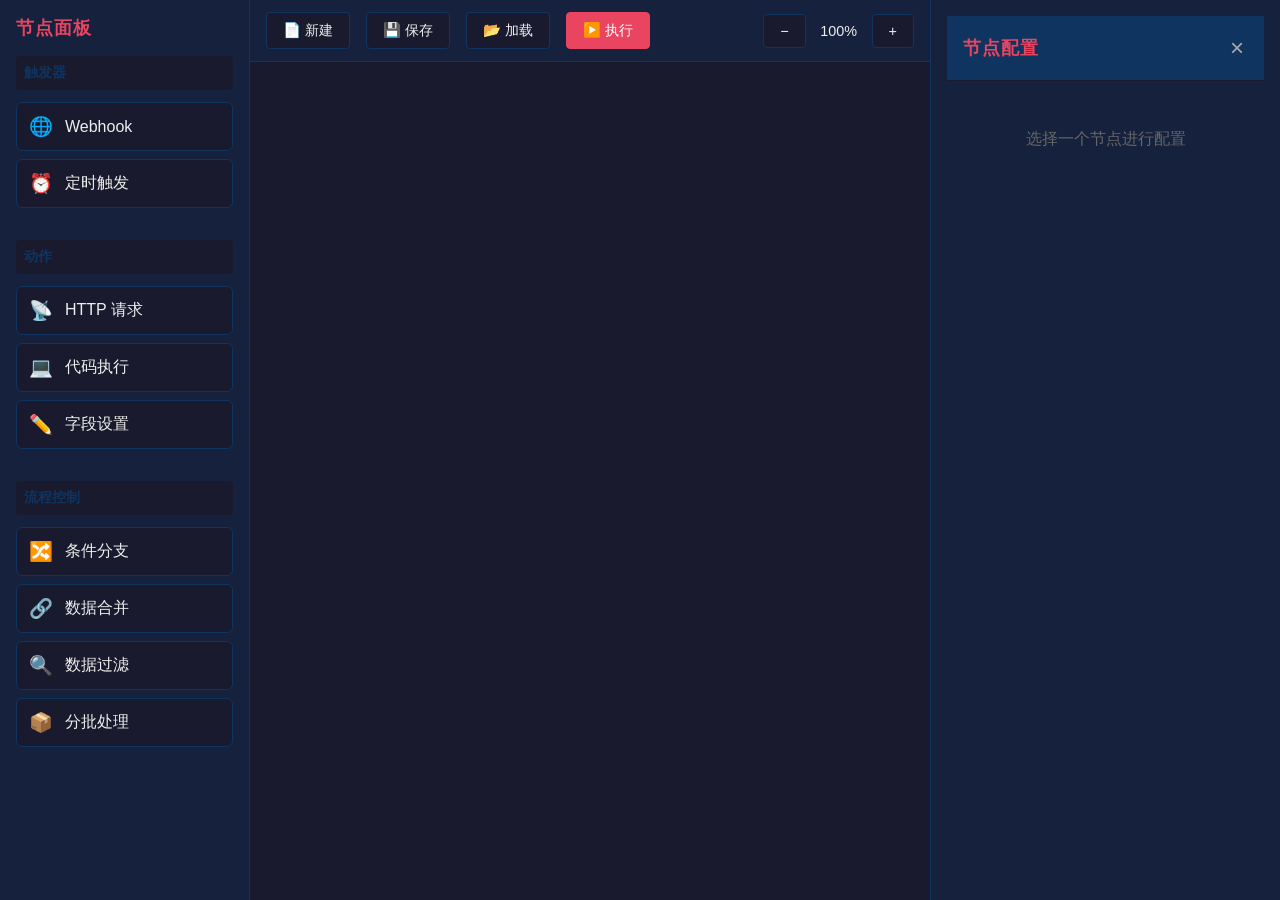
<file: workflow-engine/src/main/resources/static/index.html>
<!DOCTYPE html>
<html lang="zh-CN">
<head>
    <meta charset="UTF-8">
    <meta name="viewport" content="width=device-width, initial-scale=1.0">
    <title>工作流引擎 - 可视化编辑器</title>
    <link rel="stylesheet" href="styles.css">
</head>
<body>
    <div class="app-container">
        <!-- Left Sidebar - Node Palette -->
        <aside class="sidebar left-sidebar">
            <h3>节点面板</h3>
            <div class="node-palette">
                <div class="node-category">
                    <h4>触发器</h4>
                    <div class="node-item" draggable="true" data-type="webhook">
                        <span class="node-icon">🌐</span>
                        <span>Webhook</span>
                    </div>
                    <div class="node-item" draggable="true" data-type="schedule">
                        <span class="node-icon">⏰</span>
                        <span>定时触发</span>
                    </div>
                </div>
                <div class="node-category">
                    <h4>动作</h4>
                    <div class="node-item" draggable="true" data-type="httpRequest">
                        <span class="node-icon">📡</span>
                        <span>HTTP 请求</span>
                    </div>
                    <div class="node-item" draggable="true" data-type="code">
                        <span class="node-icon">💻</span>
                        <span>代码执行</span>
                    </div>
                    <div class="node-item" draggable="true" data-type="set">
                        <span class="node-icon">✏️</span>
                        <span>字段设置</span>
                    </div>
                </div>
                <div class="node-category">
                    <h4>流程控制</h4>
                    <div class="node-item" draggable="true" data-type="switch">
                        <span class="node-icon">🔀</span>
                        <span>条件分支</span>
                    </div>
                    <div class="node-item" draggable="true" data-type="merge">
                        <span class="node-icon">🔗</span>
                        <span>数据合并</span>
                    </div>
                    <div class="node-item" draggable="true" data-type="filter">
                        <span class="node-icon">🔍</span>
                        <span>数据过滤</span>
                    </div>
                    <div class="node-item" draggable="true" data-type="splitInBatches">
                        <span class="node-icon">📦</span>
                        <span>分批处理</span>
                    </div>
                </div>
            </div>
        </aside>

        <!-- Main Canvas Area -->
        <main class="canvas-container">
            <div class="toolbar">
                <button id="btn-new" class="toolbar-btn">📄 新建</button>
                <button id="btn-save" class="toolbar-btn">💾 保存</button>
                <button id="btn-load" class="toolbar-btn">📂 加载</button>
                <button id="btn-execute" class="toolbar-btn primary">▶️ 执行</button>
                <div class="zoom-controls">
                    <button id="btn-zoom-out" class="toolbar-btn">−</button>
                    <span id="zoom-level">100%</span>
                    <button id="btn-zoom-in" class="toolbar-btn">+</button>
                </div>
            </div>
            <div class="canvas-wrapper">
                <svg id="connections-layer" class="connections-layer"></svg>
                <div id="nodes-canvas" class="nodes-canvas"></div>
            </div>
        </main>

        <!-- Right Sidebar - Node Configuration -->
        <aside class="sidebar right-sidebar" id="config-panel">
            <div class="config-header">
                <h3 id="config-title">节点配置</h3>
                <button id="btn-close-config" class="close-btn">×</button>
            </div>
            <div class="config-content" id="config-content">
                <p class="placeholder-text">选择一个节点进行配置</p>
            </div>
        </aside>
    </div>

    <!-- Execution Log Panel -->
    <div class="execution-log" id="execution-log">
        <div class="log-header">
            <h4>执行日志</h4>
            <button id="btn-close-log" class="close-btn">×</button>
        </div>
        <div class="log-content" id="log-content"></div>
    </div>

    <script src="app.js"></script>
</body>
</html>
</file>
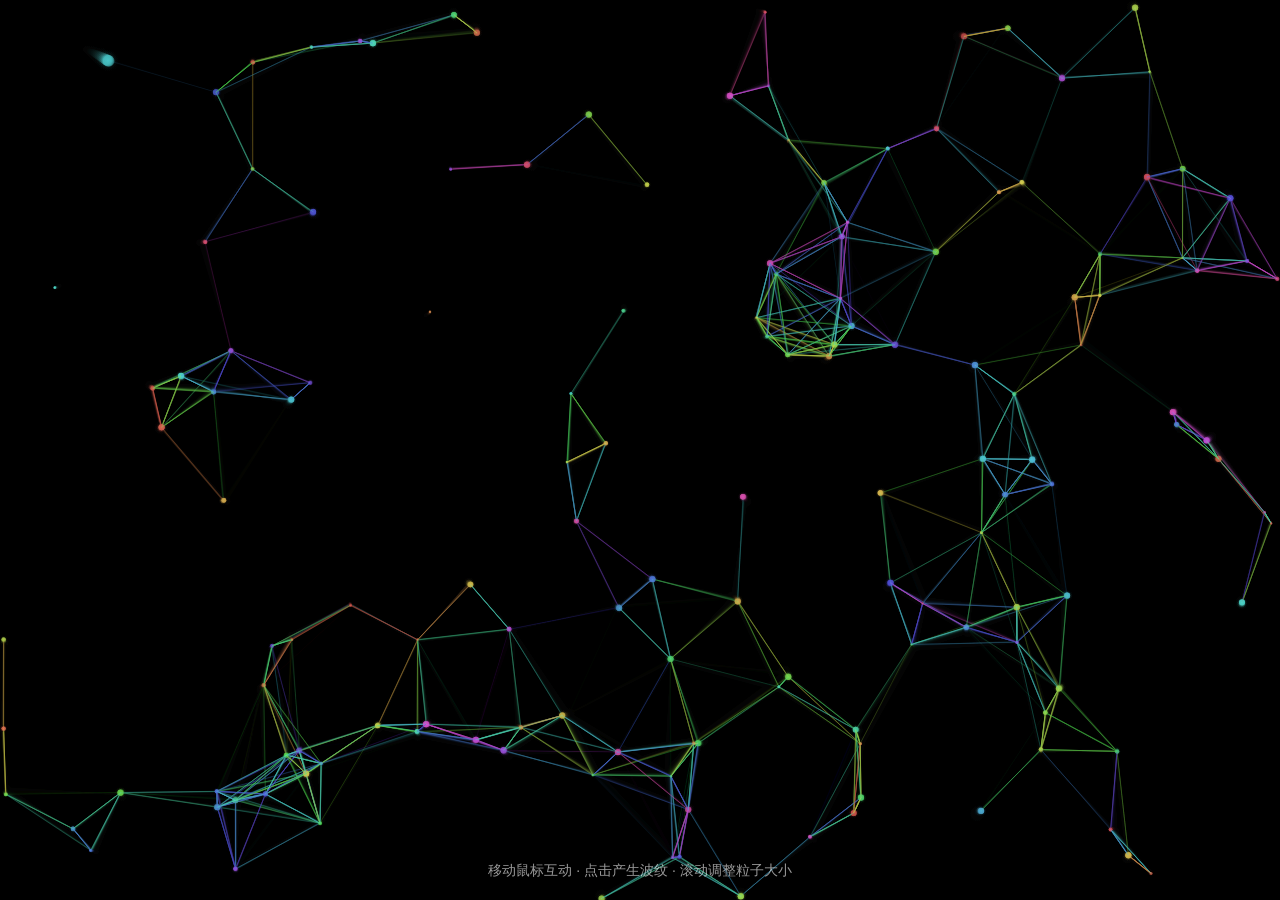
<file: interactive-wallpaper.html>
<!DOCTYPE html>
<html lang="zh-CN">
<head>
    <meta charset="UTF-8">
    <meta name="viewport" content="width=device-width, initial-scale=1.0">
    <title>交互式动态壁纸</title>
    <style>
        * {
            margin: 0;
            padding: 0;
            box-sizing: border-box;
        }

        body {
            overflow: hidden;
            background: #000;
        }

        canvas {
            display: block;
            position: fixed;
            top: 0;
            left: 0;
        }

        #info {
            position: fixed;
            bottom: 20px;
            left: 50%;
            transform: translateX(-50%);
            color: rgba(255, 255, 255, 0.6);
            font-family: 'Segoe UI', Arial, sans-serif;
            font-size: 14px;
            text-align: center;
            pointer-events: none;
            z-index: 100;
        }
    </style>
</head>
<body>
    <canvas id="canvas"></canvas>
    <div id="info">移动鼠标互动 · 点击产生波纹 · 滚动调整粒子大小</div>

    <script>
        const canvas = document.getElementById('canvas');
        const ctx = canvas.getContext('2d');

        let width, height;
        let particles = [];
        let ripples = [];
        
        // 鼠标状态
        const mouse = {
            x: 0,
            y: 0,
            vx: 0,
            vy: 0,
            lastX: 0,
            lastY: 0,
            isMoving: false
        };

        // 配置参数
        const config = {
            particleCount: 150,
            baseSize: 3,
            connectionDistance: 120,
            mouseRadius: 200,
            friction: 0.95,
            ease: 0.08,
            hueSpeed: 0.2,
            baseHue: 0
        };

        // 初始化画布尺寸
        function resize() {
            width = canvas.width = window.innerWidth;
            height = canvas.height = window.innerHeight;
        }

        // 粒子类
        class Particle {
            constructor() {
                this.reset();
            }

            reset() {
                this.x = Math.random() * width;
                this.y = Math.random() * height;
                this.vx = (Math.random() - 0.5) * 0.5;
                this.vy = (Math.random() - 0.5) * 0.5;
                this.size = Math.random() * config.baseSize + 1;
                this.hue = Math.random() * 360;
                this.alpha = Math.random() * 0.5 + 0.3;
                this.oscillationSpeed = Math.random() * 0.02 + 0.01;
                this.oscillationOffset = Math.random() * Math.PI * 2;
            }

            update(time) {
                // 基础运动
                this.x += this.vx;
                this.y += this.vy;

                // 边界检测
                if (this.x < 0 || this.x > width) this.vx *= -1;
                if (this.y < 0 || this.y > height) this.vy *= -1;

                // 鼠标交互 - 排斥效果
                const dx = mouse.x - this.x;
                const dy = mouse.y - this.y;
                const distance = Math.sqrt(dx * dx + dy * dy);

                if (distance < config.mouseRadius) {
                    const force = (config.mouseRadius - distance) / config.mouseRadius;
                    const angle = Math.atan2(dy, dx);
                    const pushForce = force * 2;
                    
                    this.vx -= Math.cos(angle) * pushForce * 0.05;
                    this.vy -= Math.sin(angle) * pushForce * 0.05;
                    
                    // 靠近鼠标时变大
                    this.size = Math.min(this.size + 0.1, config.baseSize * 2);
                } else {
                    // 逐渐恢复原始大小
                    if (this.size > config.baseSize) {
                        this.size -= 0.05;
                    }
                }

                // 应用摩擦力
                this.vx *= config.friction;
                this.vy *= config.friction;

                // 保持最小速度
                const speed = Math.sqrt(this.vx * this.vx + this.vy * this.vy);
                if (speed < 0.2) {
                    this.vx += (Math.random() - 0.5) * 0.1;
                    this.vy += (Math.random() - 0.5) * 0.1;
                }

                // 颜色变化
                this.hue = (this.hue + config.hueSpeed) % 360;
                
                // 脉动效果
                this.pulseAlpha = this.alpha + Math.sin(time * this.oscillationSpeed + this.oscillationOffset) * 0.1;
            }

            draw() {
                ctx.beginPath();
                ctx.arc(this.x, this.y, this.size, 0, Math.PI * 2);
                ctx.fillStyle = `hsla(${this.hue}, 70%, 60%, ${this.pulseAlpha})`;
                ctx.fill();
                
                // 添加光晕效果
                const gradient = ctx.createRadialGradient(this.x, this.y, 0, this.x, this.y, this.size * 2);
                gradient.addColorStop(0, `hsla(${this.hue}, 70%, 60%, ${this.pulseAlpha * 0.3})`);
                gradient.addColorStop(1, 'transparent');
                ctx.fillStyle = gradient;
                ctx.beginPath();
                ctx.arc(this.x, this.y, this.size * 2, 0, Math.PI * 2);
                ctx.fill();
            }
        }

        // 波纹类
        class Ripple {
            constructor(x, y) {
                this.x = x;
                this.y = y;
                this.radius = 0;
                this.maxRadius = 150;
                this.alpha = 1;
                this.speed = 3;
                this.hue = config.baseHue;
            }

            update() {
                this.radius += this.speed;
                this.alpha = 1 - (this.radius / this.maxRadius);
                return this.radius < this.maxRadius;
            }

            draw() {
                ctx.beginPath();
                ctx.arc(this.x, this.y, this.radius, 0, Math.PI * 2);
                ctx.strokeStyle = `hsla(${this.hue}, 70%, 60%, ${this.alpha * 0.6})`;
                ctx.lineWidth = 2;
                ctx.stroke();
                
                // 内部光晕
                const gradient = ctx.createRadialGradient(this.x, this.y, this.radius * 0.8, this.x, this.y, this.radius);
                gradient.addColorStop(0, `hsla(${this.hue}, 70%, 60%, ${this.alpha * 0.2})`);
                gradient.addColorStop(1, 'transparent');
                ctx.fillStyle = gradient;
                ctx.fill();
            }
        }

        // 初始化粒子
        function initParticles() {
            particles = [];
            for (let i = 0; i < config.particleCount; i++) {
                particles.push(new Particle());
            }
        }

        // 绘制连接线
        function drawConnections() {
            for (let i = 0; i < particles.length; i++) {
                for (let j = i + 1; j < particles.length; j++) {
                    const dx = particles[i].x - particles[j].x;
                    const dy = particles[i].y - particles[j].y;
                    const distance = Math.sqrt(dx * dx + dy * dy);

                    if (distance < config.connectionDistance) {
                        const alpha = (1 - distance / config.connectionDistance) * 0.5;
                        const hue = (particles[i].hue + particles[j].hue) / 2;
                        
                        ctx.beginPath();
                        ctx.moveTo(particles[i].x, particles[i].y);
                        ctx.lineTo(particles[j].x, particles[j].y);
                        ctx.strokeStyle = `hsla(${hue}, 70%, 60%, ${alpha})`;
                        ctx.lineWidth = 1;
                        ctx.stroke();
                    }
                }
            }
        }

        // 绘制鼠标光晕
        function drawMouseGlow() {
            if (!mouse.isMoving) return;
            
            const gradient = ctx.createRadialGradient(mouse.x, mouse.y, 0, mouse.x, mouse.y, config.mouseRadius);
            gradient.addColorStop(0, `hsla(${config.baseHue}, 70%, 60%, 0.1)`);
            gradient.addColorStop(0.5, `hsla(${config.baseHue}, 70%, 60%, 0.05)`);
            gradient.addColorStop(1, 'transparent');
            
            ctx.fillStyle = gradient;
            ctx.beginPath();
            ctx.arc(mouse.x, mouse.y, config.mouseRadius, 0, Math.PI * 2);
            ctx.fill();
        }

        // 主循环
        let time = 0;
        function animate() {
            // 半透明背景实现拖尾效果
            ctx.fillStyle = 'rgba(0, 0, 0, 0.1)';
            ctx.fillRect(0, 0, width, height);

            // 更新基础色相
            config.baseHue = (config.baseHue + config.hueSpeed) % 360;

            // 更新和绘制粒子
            particles.forEach(particle => {
                particle.update(time);
                particle.draw();
            });

            // 绘制连接线
            drawConnections();

            // 更新和绘制波纹
            ripples = ripples.filter(ripple => {
                const alive = ripple.update();
                if (alive) ripple.draw();
                return alive;
            });

            // 绘制鼠标光晕
            drawMouseGlow();

            // 更新鼠标速度
            mouse.vx = (mouse.x - mouse.lastX) * config.ease;
            mouse.vy = (mouse.y - mouse.lastY) * config.ease;
            mouse.lastX = mouse.x;
            mouse.lastY = mouse.y;

            // 检测鼠标是否移动
            mouse.isMoving = Math.abs(mouse.vx) > 0.1 || Math.abs(mouse.vy) > 0.1;

            time++;
            requestAnimationFrame(animate);
        }

        // 事件监听
        window.addEventListener('resize', () => {
            resize();
            initParticles();
        });

        window.addEventListener('mousemove', (e) => {
            mouse.x = e.clientX;
            mouse.y = e.clientY;
        });

        window.addEventListener('click', (e) => {
            const ripple = new Ripple(e.clientX, e.clientY);
            ripple.hue = config.baseHue;
            ripples.push(ripple);
            
            // 点击时产生粒子爆发
            for (let i = 0; i < 5; i++) {
                const particle = new Particle();
                particle.x = e.clientX;
                particle.y = e.clientY;
                particle.vx = (Math.random() - 0.5) * 8;
                particle.vy = (Math.random() - 0.5) * 8;
                particle.size = Math.random() * 3 + 2;
                particles.push(particle);
                
                // 限制粒子总数
                if (particles.length > config.particleCount + 20) {
                    particles.shift();
                }
            }
        });

        window.addEventListener('wheel', (e) => {
            e.preventDefault();
            const delta = e.deltaY > 0 ? -0.5 : 0.5;
            config.baseSize = Math.max(1, Math.min(8, config.baseSize + delta));
        }, { passive: false });

        // 触摸支持
        window.addEventListener('touchmove', (e) => {
            e.preventDefault();
            mouse.x = e.touches[0].clientX;
            mouse.y = e.touches[0].clientY;
        }, { passive: false });

        window.addEventListener('touchstart', (e) => {
            const touch = e.touches[0];
            const ripple = new Ripple(touch.clientX, touch.clientY);
            ripple.hue = config.baseHue;
            ripples.push(ripple);
        });

        // 初始化
        resize();
        initParticles();
        animate();

        // 隐藏光标（可选，如需显示可注释掉）
        // canvas.style.cursor = 'none';
    </script>
</body>
</html>
</file>
<file: workflow-engine/src/main/resources/static/styles.css>
/* Reset and Base Styles */
* {
    margin: 0;
    padding: 0;
    box-sizing: border-box;
}

body {
    font-family: -apple-system, BlinkMacSystemFont, 'Segoe UI', Roboto, Oxygen, Ubuntu, sans-serif;
    overflow: hidden;
    background: #1a1a2e;
    color: #eee;
}

/* App Container */
.app-container {
    display: grid;
    grid-template-columns: 250px 1fr 350px;
    height: 100vh;
    width: 100vw;
}

/* Sidebar Styles */
.sidebar {
    background: #16213e;
    border-right: 1px solid #0f3460;
    overflow-y: auto;
    padding: 1rem;
}

.left-sidebar {
    border-right: 1px solid #0f3460;
    border-left: none;
}

.right-sidebar {
    border-left: 1px solid #0f3460;
    border-right: none;
    display: flex;
    flex-direction: column;
}

.sidebar h3 {
    color: #e94560;
    margin-bottom: 1rem;
    font-size: 1.1rem;
    text-transform: uppercase;
    letter-spacing: 1px;
}

/* Node Palette */
.node-palette {
    display: flex;
    flex-direction: column;
    gap: 1.5rem;
}

.node-category h4 {
    color: #0f3460;
    background: #1a1a2e;
    padding: 0.5rem;
    border-radius: 4px;
    margin-bottom: 0.75rem;
    font-size: 0.85rem;
    text-transform: uppercase;
}

.node-item {
    display: flex;
    align-items: center;
    gap: 0.75rem;
    padding: 0.75rem;
    background: #1a1a2e;
    border: 1px solid #0f3460;
    border-radius: 6px;
    cursor: grab;
    transition: all 0.2s ease;
    margin-bottom: 0.5rem;
}

.node-item:hover {
    background: #0f3460;
    border-color: #e94560;
    transform: translateX(5px);
}

.node-item:active {
    cursor: grabbing;
}

.node-icon {
    font-size: 1.2rem;
}

/* Canvas Container */
.canvas-container {
    position: relative;
    background: #1a1a2e;
    overflow: hidden;
    display: flex;
    flex-direction: column;
}

.toolbar {
    display: flex;
    align-items: center;
    gap: 1rem;
    padding: 0.75rem 1rem;
    background: #16213e;
    border-bottom: 1px solid #0f3460;
    z-index: 100;
}

.toolbar-btn {
    padding: 0.5rem 1rem;
    background: #1a1a2e;
    border: 1px solid #0f3460;
    border-radius: 4px;
    color: #eee;
    cursor: pointer;
    font-size: 0.9rem;
    transition: all 0.2s ease;
}

.toolbar-btn:hover {
    background: #0f3460;
    border-color: #e94560;
}

.toolbar-btn.primary {
    background: #e94560;
    border-color: #e94560;
    color: white;
}

.toolbar-btn.primary:hover {
    background: #ff6b6b;
}

.zoom-controls {
    display: flex;
    align-items: center;
    gap: 0.5rem;
    margin-left: auto;
}

#zoom-level {
    min-width: 50px;
    text-align: center;
    font-size: 0.9rem;
}

/* Canvas Wrapper */
.canvas-wrapper {
    flex: 1;
    position: relative;
    overflow: hidden;
}

.connections-layer {
    position: absolute;
    top: 0;
    left: 0;
    width: 100%;
    height: 100%;
    pointer-events: none;
    z-index: 1;
}

.nodes-canvas {
    position: absolute;
    top: 0;
    left: 0;
    width: 100%;
    height: 100%;
    z-index: 2;
    cursor: grab;
}

.nodes-canvas:active {
    cursor: grabbing;
}

/* Workflow Node Styles */
.workflow-node {
    position: absolute;
    min-width: 200px;
    background: #16213e;
    border: 2px solid #0f3460;
    border-radius: 8px;
    box-shadow: 0 4px 6px rgba(0, 0, 0, 0.3);
    z-index: 10;
    user-select: none;
}

.workflow-node.selected {
    border-color: #e94560;
    box-shadow: 0 0 0 3px rgba(233, 69, 96, 0.3);
}

.workflow-node.executing {
    border-color: #4ade80;
    animation: pulse 1s infinite;
}

.workflow-node.error {
    border-color: #ef4444;
}

@keyframes pulse {
    0%, 100% { box-shadow: 0 0 0 0 rgba(74, 222, 128, 0.4); }
    50% { box-shadow: 0 0 0 10px rgba(74, 222, 128, 0); }
}

.node-header {
    display: flex;
    align-items: center;
    gap: 0.75rem;
    padding: 0.75rem;
    background: #0f3460;
    border-radius: 6px 6px 0 0;
    cursor: move;
}

.node-header .node-icon {
    font-size: 1.3rem;
}

.node-header .node-name {
    font-weight: 600;
    flex: 1;
}

.node-header .node-actions {
    display: flex;
    gap: 0.5rem;
}

.node-action-btn {
    background: transparent;
    border: none;
    color: #aaa;
    cursor: pointer;
    font-size: 1rem;
    padding: 0.25rem;
    border-radius: 3px;
}

.node-action-btn:hover {
    color: #e94560;
    background: rgba(233, 69, 96, 0.1);
}

.node-body {
    padding: 0.75rem;
}

.node-status {
    font-size: 0.8rem;
    color: #aaa;
    margin-top: 0.5rem;
}

/* Connection Points */
.connection-point {
    position: absolute;
    width: 16px;
    height: 16px;
    background: #0f3460;
    border: 2px solid #e94560;
    border-radius: 50%;
    cursor: crosshair;
    z-index: 20;
    transition: all 0.2s ease;
}

.connection-point:hover {
    background: #e94560;
    transform: scale(1.3);
}

.connection-point.input {
    left: -8px;
    top: 50%;
    transform: translateY(-50%);
}

.connection-point.output {
    right: -8px;
    top: 50%;
    transform: translateY(-50%);
}

.connection-point.multiple-outputs {
    right: -8px;
}

/* Config Panel */
.config-header {
    display: flex;
    justify-content: space-between;
    align-items: center;
    padding: 1rem;
    background: #0f3460;
    border-bottom: 1px solid #1a1a2e;
}

.config-header h3 {
    margin: 0;
    color: #e94560;
}

.close-btn {
    background: transparent;
    border: none;
    color: #aaa;
    font-size: 1.5rem;
    cursor: pointer;
    padding: 0.25rem;
    line-height: 1;
}

.close-btn:hover {
    color: #e94560;
}

.config-content {
    flex: 1;
    padding: 1rem;
    overflow-y: auto;
}

.placeholder-text {
    color: #666;
    text-align: center;
    margin-top: 2rem;
}

/* Form Elements */
.form-group {
    margin-bottom: 1.5rem;
}

.form-group label {
    display: block;
    margin-bottom: 0.5rem;
    color: #aaa;
    font-size: 0.9rem;
    font-weight: 500;
}

.form-group input[type="text"],
.form-group input[type="number"],
.form-group input[type="url"],
.form-group textarea,
.form-group select {
    width: 100%;
    padding: 0.75rem;
    background: #1a1a2e;
    border: 1px solid #0f3460;
    border-radius: 4px;
    color: #eee;
    font-size: 0.9rem;
}

.form-group input:focus,
.form-group textarea:focus,
.form-group select:focus {
    outline: none;
    border-color: #e94560;
}

.form-group textarea {
    min-height: 100px;
    resize: vertical;
    font-family: 'Courier New', monospace;
}

/* Execution Log Panel */
.execution-log {
    position: fixed;
    bottom: 0;
    left: 0;
    right: 0;
    background: #16213e;
    border-top: 2px solid #e94560;
    max-height: 300px;
    display: none;
    flex-direction: column;
    z-index: 1000;
}

.execution-log.show {
    display: flex;
}

.log-header {
    display: flex;
    justify-content: space-between;
    align-items: center;
    padding: 0.75rem 1rem;
    background: #0f3460;
}

.log-header h4 {
    color: #e94560;
    margin: 0;
}

.log-content {
    flex: 1;
    padding: 1rem;
    overflow-y: auto;
    font-family: 'Courier New', monospace;
    font-size: 0.85rem;
}

.log-entry {
    padding: 0.5rem;
    border-bottom: 1px solid #1a1a2e;
    display: flex;
    gap: 1rem;
}

.log-entry.success {
    border-left: 3px solid #4ade80;
}

.log-entry.error {
    border-left: 3px solid #ef4444;
    background: rgba(239, 68, 68, 0.1);
}

.log-entry.info {
    border-left: 3px solid #60a5fa;
}

.log-timestamp {
    color: #666;
    min-width: 120px;
}

.log-message {
    flex: 1;
}

/* SVG Connection Styles */
.connection-line {
    fill: none;
    stroke: #e94560;
    stroke-width: 2;
    pointer-events: stroke;
    cursor: pointer;
}

.connection-line:hover {
    stroke: #ff6b6b;
    stroke-width: 3;
}

.connection-line.selected {
    stroke: #4ade80;
    stroke-width: 3;
    stroke-dasharray: 5, 5;
    animation: dashAnimation 1s linear infinite;
}

@keyframes dashAnimation {
    to {
        stroke-dashoffset: -10;
    }
}

/* Scrollbar Styles */
::-webkit-scrollbar {
    width: 8px;
    height: 8px;
}

::-webkit-scrollbar-track {
    background: #1a1a2e;
}

::-webkit-scrollbar-thumb {
    background: #0f3460;
    border-radius: 4px;
}

::-webkit-scrollbar-thumb:hover {
    background: #e94560;
}

/* Context Menu */
.context-menu {
    position: absolute;
    background: #16213e;
    border: 1px solid #0f3460;
    border-radius: 6px;
    padding: 0.5rem 0;
    box-shadow: 0 4px 12px rgba(0, 0, 0, 0.5);
    z-index: 1000;
    display: none;
}

.context-menu.show {
    display: block;
}

.context-menu-item {
    padding: 0.5rem 1rem;
    cursor: pointer;
    display: flex;
    align-items: center;
    gap: 0.75rem;
}

.context-menu-item:hover {
    background: #0f3460;
    color: #e94560;
}

.context-menu-divider {
    height: 1px;
    background: #0f3460;
    margin: 0.5rem 0;
}
</file>
